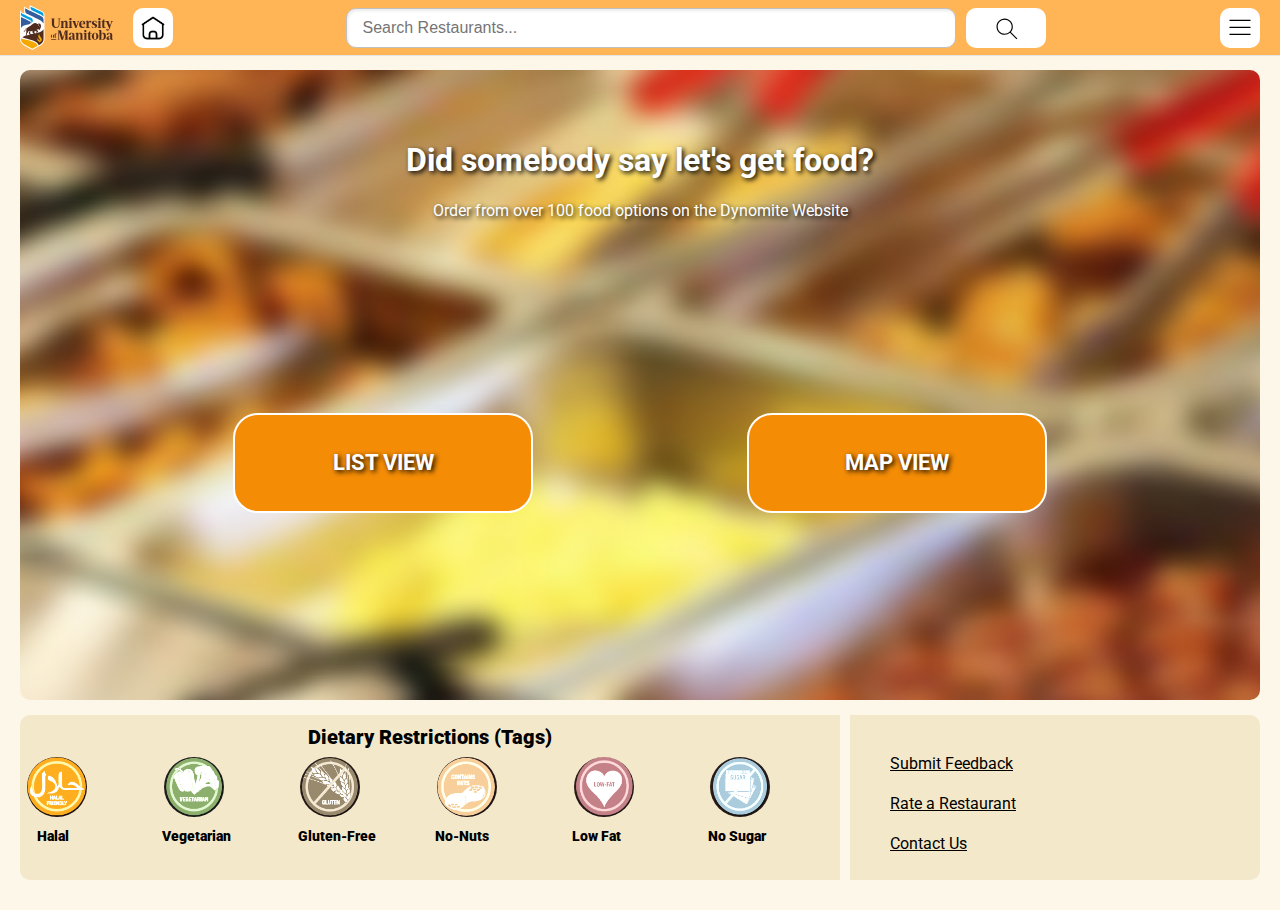
<file: index.html>
<!DOCTYPE html>
<html>
  <head>
    <title>Main Page</title>

    <link rel="preconnect" href="https://fonts.googleapis.com">
    <link rel="preconnect" href="https://fonts.gstatic.com" crossorigin>
    <link href="https://fonts.googleapis.com/css2?family=Roboto&family=Roboto+Condensed&display=swap" rel="stylesheet">

    <link rel="stylesheet" href="css/general.css">
    <link rel="stylesheet" href="css/header.css">

  </head>
  <body class="main-page-body">
    <div class="header">
      <div class="left-section">
        <img class="header-picture" src="pictures/UM-Logo.svg" style="cursor: pointer" onclick="location.href='index.html'">
        
          <button class="home-button">
            <a class="home-button-link" href="index.html">
             <img class="home-icon" src="icons/home.png">
            </a>
          </button>
        
      </div>

      <div class="middle-section">
        <input class="search-bar" id="searchBar" type="textbox" placeholder="Search Restaurants...">

        
          <button class="search-button" id="searchButton">
            <a class="search-button-link">
              <img class="search-icon" src="icons/search.svg">
            </a>
          </button>
      
      </div>

      <div class="right-section">
        <button class="page-setting" id="page-setting">
          <img class="account-icon" src="icons/hamburger-menu.svg">
        </button>
      </div>
    </div>

    <div class="background">

      <div class = "introduction-text">
        <h1 style="
          text-shadow: 2px 2px 5px black;">
          Did somebody say let's get food?
        </h1>
        <p style="
        text-shadow: 2px 2px 5px black;">
          Order from over 100 food options on the Dynomite Website
        </p>
      </div>

      <div style = "display: flex;
        flex-direction: row;
        flex: 0.75;
        align-items: center;
        justify-content: space-evenly;
        align-items: center;
        margin-top: 100px;
      ">

        <div>
          <a class="main-page-button-link" href="listview.html">
            <button class = "view-button" style="
            text-shadow: 2px 2px 5px black;">
            LIST VIEW
            </button>
          </a>
        </div>

        <div>
          <a class="main-page-button-link" href="mapview.html">
            <button  class = "view-button" style="
            text-shadow: 2px 2px 5px black;">
              MAP VIEW
            </button>
          </a>
        </div>

      </div>
    </div> 

    <div class="footer">

      <div class = "restrictions-footer">
  
        <div class = "dietary-title" >
          Dietary Restrictions (Tags)
        </div>
  
        <div class = "dietary-tags">
  
          <div class="individual-tags">
            <img class = "tag" src = "pictures/Halal.png">
            <p class = "tag-title" style="padding-left:12px;">Halal</p>
          </div>

          <div class="individual-tags">
            <img class = "tag" src = "pictures/vegitarian.png">
            <p class = "tag-title" style="">Vegetarian</p>
          </div>

          <div class="individual-tags">
            <img class = "tag" src = "pictures/gluten free.png">
            <p class = "tag-title" style="">Gluten-Free</p>
          </div>

          <div class="individual-tags">
            <img class = "tag" src = "pictures/contains nuts.png">
            <p class = "tag-title" style="">No-Nuts</p>
          </div>

          <div class="individual-tags">
            <img class = "tag" src = "pictures/low fat.png">
            <p class = "tag-title" style="">Low Fat</p>
          </div>

          <div class="individual-tags">
            <img class = "tag" src = "pictures/no sugar.png">
            <p class = "tag-title" style="">No Sugar</p>
          </div>
  
        </div>
  
  
      </div>
  
      <div  class = "contact-information">
  
        <ul class="footer-links">
          <li>
            <a class = "links" href="https://forms.gle/YtXNfVWAn6QxY64r6" target="_blank">
              Submit Feedback
            </a>
          </li>
          <li>
            <a class =  "links" href="https://forms.gle/nEP41C5CEWRfdTHD6" target="_blank">
              Rate a Restaurant
            </a>
          </li>
          <li>
            <a class = "links" href="mailto: aderinto@myumanitoba.ca">
              Contact Us
            </a>
          </li>
          
       </ul>
  
      </div>
  
    </div>

<!--THis is the page setting (hamburger menu) pop up -->

<div id="modal" class="modal close">
  <div class="modal-container" id="modal-container">
    <div class="modal-content" id="modal-content">
      <p class="login-text">You are already logged in!</p>
      <button id="login-OK" class="login-OK-button">OK</button>
    </div>
      <span id="close-modal" class="close-modal">&times;</span>
  </div>
</div>

<!--This is the page setting (hamburger menu) pop up -->

  </body>

  <script src="js/search.js"></script>
  <script src="js/pagesetting.js"></script>

</html>
</file>
<file: css/general.css>
p{
  margin-top: 0;
  margin-bottom: 0;

  font-family: Roboto, Arial, Helvetica, sans-serif;
}
div{
  font-family: Roboto, Arial, Helvetica, sans-serif;
}
button{
  font-family: Roboto, Arial, Helvetica, sans-serif;
}

body{
  margin: 0;

  padding-top: 71px;
  padding-left: 160px;
  padding-right: 20px;

  background-color: #fdf7e9;
}

.main-page-body{
  margin: 0;

  padding-top: 70px;
  padding-right: 20px;
  padding-left: 20px;
  padding-bottom: 30px;

  display: flex;
  flex-direction: column;
  height: 90vh;
  
}
  
.restaurant-page-body{
  margin: 0;

  display: flex;

  justify-content: center;

  padding-top: 70px;
  padding-left: 160px;
  padding-right: 180px;
}

.header{
  border-bottom-width: 1px;
  border-bottom-style: solid;
  border-bottom-color: rgb(228, 228, 228);
  background-color: #ffb555;
  height: 55px;

  display: flex;
  flex-direction: row;
  justify-content: space-between;

  position: fixed;
  top: 0;
  left: 0;
  right: 0;
}
.home-button-link{
  height: 40px;
  width: 40px;
}
.search-button-link{
  height: 40px;
  width: 80px;
  margin-left: 10px;
}

.background {
  flex: 10;
  display: flex;
  flex-direction: column;
  vertical-align: middle;
  background-image: url("../pictures/Background.png");
  background-repeat: no-repeat;
  background-attachment: fixed;
  background-size:cover;

  top: 70px;

  border-radius: 10px;
  
}
.introduction-text {
  text-align:center;
  color: white;
  margin-top: 50px;
}
.view-button  {
  cursor: pointer;
  width: 300px;
  height: 100px;
  border-radius: 25px;
  border-style: solid;
  border-color: white;
  background-color: #f48c06;
  color: white;
  font-weight: bold;
  font-size: 22px;

  transition: all 0.2s ease-in-out;
}
.view-button:hover {
  background-color: #faa73a;
  transform: scale(1.05);
}

.footer {
  display: flex;
  flex-direction: row;
  flex: 2;
  margin-top: 15px;
  background-color: #f4e8cb;

  border-radius: 10px;
}
.restrictions-footer {
  flex: 2;
  display: grid;
  grid-template-rows: 40px 1fr;

  border-right-style: solid;
  border-right-width: 10px;
  border-right-color: #fdf7e9;
}
.dietary-restrictions {
  flex: 1;
}
.dietary-title {
  font-size: 20px;
  font-weight: 1000;
  color: black;
  margin-bottom:10px;
  vertical-align:middle;
  text-align: center;
  margin-top: 10px;
}
.dietary-tags {
  display: flex;
  flex-direction: row;
  justify-content: space-between;
  vertical-align: middle;
}
.individual-tags {
  flex: 1;
  margin-left: 5px;

}
.tag {
  margin: 2px;
  width: 60px;
  height:60px;
  border-radius: 30px;

  transition: all 0.2s ease-in-out;

  align-items: center;
 }
 .tag:hover{
  transform: scale(1.05);
 }
 .tag-title {
  font-size: 14px;
  font-weight: 1000;
  color: black;
  margin-bottom:5px;
  vertical-align:middle;
  margin-top: 5px;

 }
.contact-information {
  flex: 1;

  display: flex;

}
.footer-links {
  list-style-type: none;
  vertical-align:middle;
  justify-content: center;
  line-height: 40px;
  margin-top: 7%;
}
.links {
  color: black;
}

.restaurant {
  display: flex;
  flex-direction: row;
  margin-left: 30px;
  margin-right: 30px;
  margin-bottom: 20px;
  border-radius: 10px;
  box-shadow: 10px 10px 10px rgba(0, 0, 0, 0.15);
  height: 170px;

  animation-name: color-transition;
  animation-duration: 1.3s;

  transition: all 0.2s ease-in-out;
  background-color: #f7b35b;

}
.restaurant:hover{
  cursor: pointer;

  transform: scale(1.02);
  opacity: 0.9;
}
@keyframes color-transition{
  from {background-color: #ffd6a0}
  to {background-color: #f7b35b}
}

.restaurant-design {
  display: grid;
  grid-template-rows: 0.5fr 1fr;
  flex: 0.7;
  border-right-width: 5px;
  border-right-style: solid;
  border-right-color: #ffefd7;
  text-align: center;
  vertical-align:middle;
}
.logo {
  max-width: 70%;
  max-height: 70%;
  object-fit: contain;
  margin-top: 15px;
}
.restaurant-name,
.restrictions-title {
  font-size: 19px;
  font-weight: 1000;
  color: rgb(68, 67, 67);
  width: 85%;
  margin: 0 auto; 
  text-align: center;
  vertical-align:middle;
  justify-content: center;
  padding-top: 5%;
}
.restaurant-info {
  display: flex;
  flex-direction: column;
  flex: 1.5;
  border-right-width: 2px;
  border-right-style: solid;
  border-right-color: #ffefd7;
  text-align: left;
  vertical-align:middle;
  justify-content: center;
  
}
.restaurant-hours {
  border-radius: 1px;
  flex: 1;
  display: grid;
  grid-template-columns: 0.5fr 1fr;
  margin-top: 3%;
}
.restaurant-location {
  border-radius: 1px;
  flex: 1;
  display: grid;
  grid-template-columns: 0.5fr 1fr;
  margin-top: 3%;
}
.title-hours, 
.title-location {
  font-size: 14px;
  font-weight: 1000;
  color: rgb(68, 67, 67);
  margin-left: 10px;
  vertical-align:middle;
  justify-content: center;  
  margin-right: 2px;
}
.info {
  font-size: 14px;
  font-weight: 1000;
  color: black;
  margin-bottom:10px;
  vertical-align:middle;
  justify-content: center;
}
.restaurant-picture {
  flex: 1;
  background-image: url("/pictures/Degrees.jpg");
  background-repeat: no-repeat;
  background-size: cover;
  object-fit: contain;
  object-position: center;

  border-top-right-radius: 10px;
  border-bottom-right-radius: 10px;
}

.picture {
  width: 100%;
  height: 100%;
  transition: all 0.2s ease-in-out;
}
.picture:hover{
  transform: scale(1.02);
}
</file>
<file: css/header.css>
.left-section{
  display: flex;
  align-items: center;
}

.header-picture{
  height: 45px;
  margin-left: 20px;
  margin-right: 15px;
}

.home-button{
  height: 40px;
  width: 40px;
  margin-left: 5px;
  margin-right: 10px;
  border-radius: 10px;
  border: none;

  transition: all 0.2s ease-in-out;

  background-color: white;
}

.home-button:hover{
  cursor: pointer;
  background-color: rgb(226, 226, 226);
  transform: scale(1.05);
}

.home-icon{
  height: 28px;
  margin-right: 6px;
  margin-top: 3px;
}

.middle-section{
  display: flex;
  align-items: center;
  flex: 1;

  margin-left: 10px;
  margin-right: 10px;

  max-width: 700px;
}

.search-bar{
  flex: 1;
  height: 36px;
  padding-left: 15px;
  font-size: 16px;
  border-width: 1px;
  border-style: solid;
  border-color: rgb(192, 192, 192);
  border-top-left-radius: 10px;
  border-bottom-left-radius: 10px;
  border-top-right-radius: 10px;
  border-bottom-right-radius: 10px;
  box-shadow: inset 1px 2px 3px rgba(0, 0, 0, 0.08);
  width: 65px;
}

.search-button{
  height: 40px;
  width: 80px;
  margin-left: 10px;
  border-radius: 10px;
  border: none;
  transition: all 0.2s ease-in-out;

  background-color: white;
}
.search-button:hover{
  cursor: pointer;
  background-color: rgb(226, 226, 226);
  transform: scale(1.05);
}

.search-icon{
  height: 28px;
  padding-right: 8px;
  padding-top: 5px;
  border: none;
}

.right-section{
  display: flex;
  align-items: center;
  justify-content: space-between;
  flex-shrink: 0;
}

.page-setting{
  height: 40px;
  width: 40px;
  margin-left: 10px;
  margin-right: 20px;
  border-radius: 10px;
  border: none;

  background-color: white;

  transition: all 0.2s ease-in-out;
}
.page-setting:hover{
  cursor: pointer;
  background-color: rgb(226, 226, 226);
  transform: scale(1.05);
}

.account-icon{
  height: 28px;
  margin-top: 3px;

  border: none;
}

.search-button-link{
  height: 40px;
  width: 80px;
}

/*
Modal stuff
*/


/*
.open-modal {
  background: #fff;
  border-radius: 5px;
  border: 1px solid transparent;
  box-shadow: 0 5px 10px 2px rgba(0, 0, 0, 0.2);
  transition: all 0.2s linear;
}
.open-modal:hover {
  box-shadow: none;
  background: rgba(255, 255, 255, 0.5);
  border-color: #fff;
}
*/
.modal {
  position: fixed;
  top: 0;
  left: 0;
  width: 100vw;
  height: 100vh;
  background: rgba(0, 0, 0, 0.5);
  display: none;
  align-items: center;
  justify-content: center;
}
.modal.open {
  display: flex;
}
.modal-container {
  background-color: #fff;
  width: 90%;
  max-width: 450px;
  position: relative;

  display: flex;
  flex-direction: column;
  align-items: center;
  justify-content: center;

  margin: 0px;
  padding: 0px;

  padding-top: 10px;
  padding-bottom: 10px;
  padding-right: 10px;
  padding-left: 10px;

  width: 250px;

  border-style: solid;
  border-width: 1px;
  border-radius: 30px;

  background-color: #f5bc73;
}
.modal.open .modal-container {
  animation: move 0.6s ease-out;
}
@keyframes move {
  from {
    transform: translateY(-50px);
  }
  to {
    transform: translateY(0px);
  }
}
.modal-content {
}
.modal-content > *:not(img) {
  padding: 0 1rem;
}
.modal-content h2 {
  margin: 1.5rem 0 0.6rem 0;
}
.modal-content p {
  font-size: 0.9rem;
  margin-bottom: 0.4rem;
}
.modal-content a {
  font-size: 0.8rem;
  text-decoration: none;
  padding-bottom: 1rem;
  display: inline-block;
}
.modal-content a:hover {
  color: salmon;
}

.close-modal {
  display: none;
  font-size: 3rem;
  position: absolute;
  top: 0;
  right: 0;
  background-color: #fff;
  height: 40px;
  width: 40px;
  text-align: center;
  line-height: 40px;
  cursor: pointer;
  transition: color 0.15s linear;
}
.close-modal:hover {
  color: #f00;
}

.login-popup{
  
  display: flex;
  flex-direction: column;
  align-items: center;
  justify-content: center;

  margin: 0px;
  padding: 0px;

  padding-top: 10px;
  padding-bottom: 10px;
  padding-right: 10px;
  padding-left: 10px;

  width: 250px;

  border-style: solid;
  border-width: 1px;
  border-radius: 30px;

  background-color: #f5bc73;
}

img {
  max-width: 100%;
}

.login-text{
  margin: 0px;
  padding: 0px;

  font-weight: bold;
  font-size: large;
  font-family: Roboto;
}

.login-OK-button{
  height: 50px;
  width: 100px;
  font-weight: bold;
  margin-left: 48px;
  margin-top: 10px;
  background-color: white;
  color: rgb(0, 0, 0);
  border: none;
  border-radius: 5px;

  transition: all 0.2s ease-in-out;
}

.login-OK-button:hover
{
  background:rgb(226, 226, 226);
  cursor: pointer;
  border: none;

  transform: scale(1.05);
}
</file>
